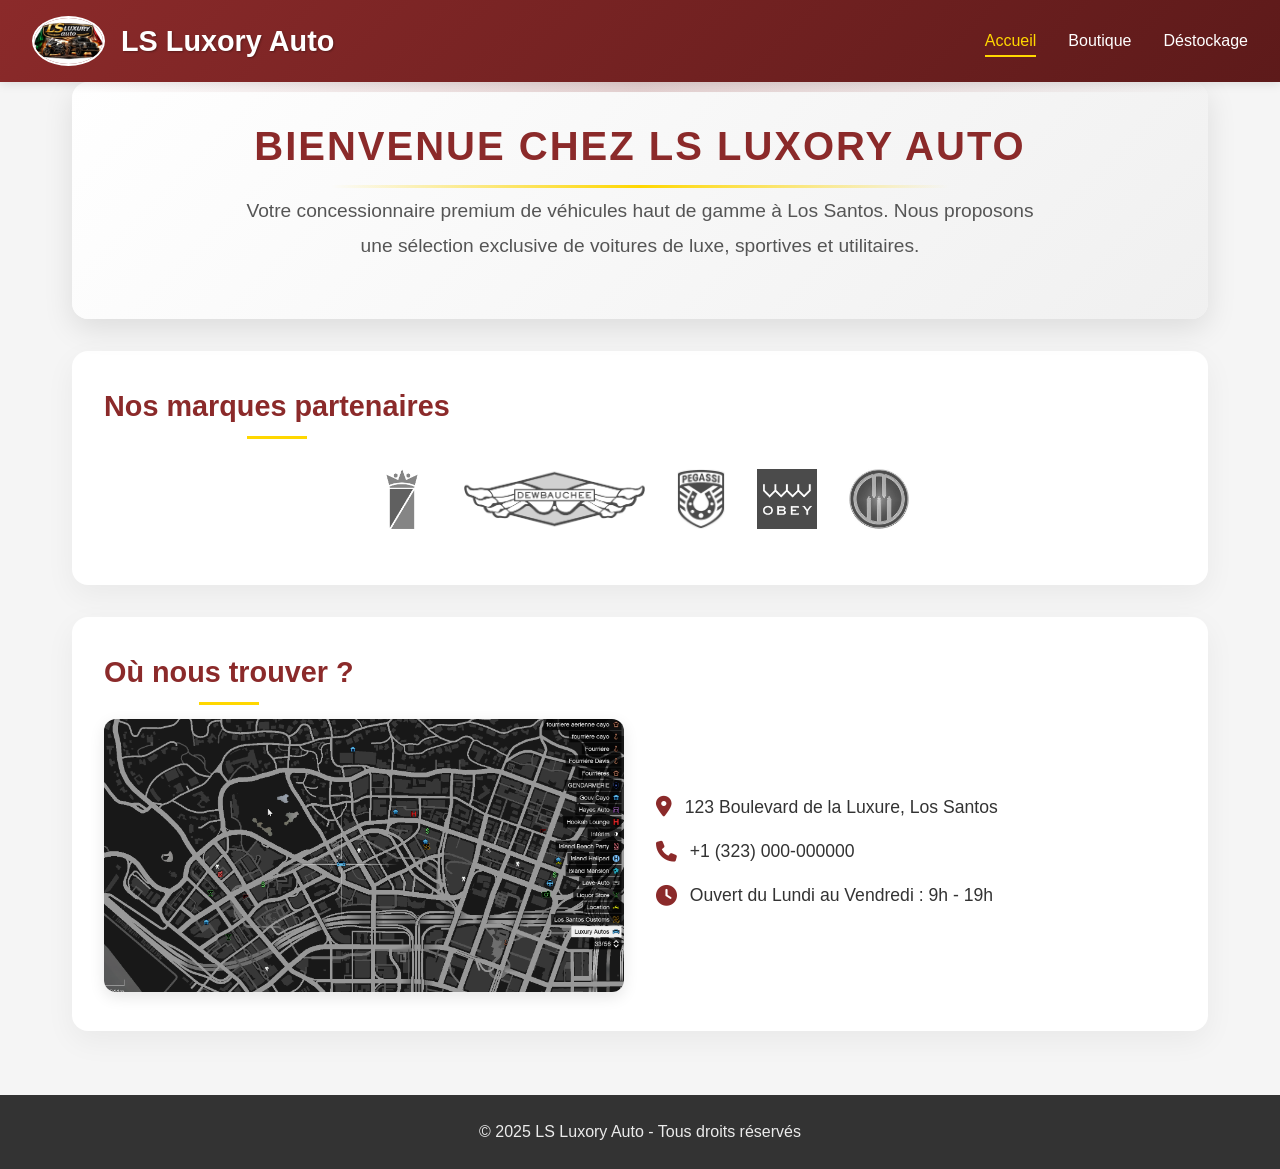
<file: index.html>
<!DOCTYPE html>
<html lang="fr">
<head>
    <meta charset="UTF-8">
    <meta name="viewport" content="width=device-width, initial-scale=1.0">
    <title>LS Luxory Auto - Concessionnaire Premium</title>
    <link rel="stylesheet" href="css/style.css">
    <link rel="stylesheet" href="https://cdnjs.cloudflare.com/ajax/libs/font-awesome/6.4.0/css/all.min.css">
</head>
<body>
    <header>
        <div class="logo">
            <img src="image/logo.png" alt="LS Luxory Auto">
            <h1>LS Luxory Auto</h1>
        </div>
        <nav>
            <ul>
                <li><a href="index.html" class="active">Accueil</a></li>
                <li><a href="boutique.html">Boutique</a></li>
                <li><a href="destockage.html">Déstockage</a></li>
            </ul>
        </nav>
    </header>

    <main>
        <section class="hero">
            <h2>Bienvenue chez LS Luxory Auto</h2>
            <p>Votre concessionnaire premium de véhicules haut de gamme à Los Santos. Nous proposons une sélection exclusive de voitures de luxe, sportives et utilitaires.</p>
        </section>

        <section class="marques">
            <h3>Nos marques partenaires</h3>
            <div class="marques-logos">
                <div class="marque">
                    <img src="[data-uri]" alt="Albany">
                </div>
                <div class="marque">
                    <img src="[data-uri]" alt="Dewbauchee">
                </div>
                <div class="marque">
                    <img src="[data-uri]" alt="Pegassi">
                </div>
                <div class="marque">
                    <img src="[data-uri]" alt="Obey">
                </div>
                <div class="marque">
                    <img src="[data-uri]" alt="Ubermacht">
                </div>
            </div>
        </section>

        <section class="localisation">
            <h3>Où nous trouver ?</h3>
            <div class="localisation-content">
                <div class="map">
                    <img src="image/carte.png" alt="Carte LS Luxory Auto">
                </div>
                <div class="infos">
                    <p><i class="fas fa-map-marker-alt"></i> 123 Boulevard de la Luxure, Los Santos</p>
                    <p><i class="fas fa-phone"></i> +1 (323) 000-000000</p>
                    <p><i class="fas fa-clock"></i> Ouvert du Lundi au Vendredi : 9h - 19h</p>
                </div>
            </div>
        </section>
    </main>

    <footer>
        <p>&copy; 2025 LS Luxory Auto - Tous droits réservés</p>
    </footer>
</body>
</html>
</file>
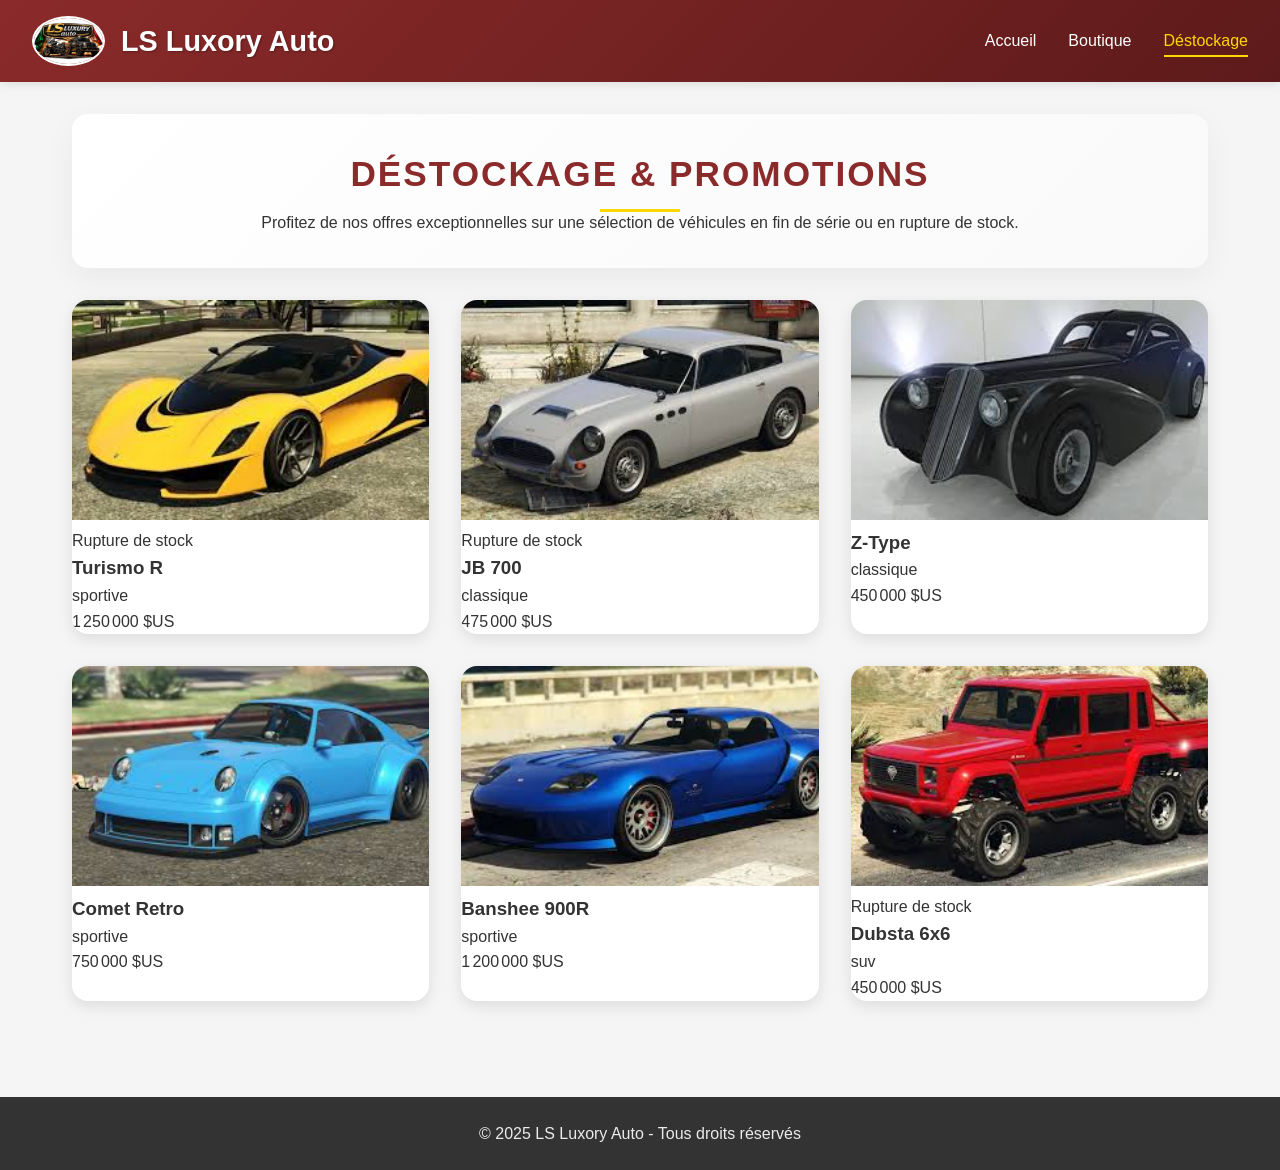
<file: destockage.html>
<!DOCTYPE html>
<html lang="fr">
<head>
    <meta charset="UTF-8">
    <meta name="viewport" content="width=device-width, initial-scale=1.0">
    <title>Déstockage - LS Luxory Auto</title>
    <link rel="stylesheet" href="css/style.css">
    <link rel="stylesheet" href="https://cdnjs.cloudflare.com/ajax/libs/font-awesome/6.4.0/css/all.min.css">
</head>
<body>
    <header>
        <div class="logo">
            <img src="image/logo.png" alt="LS Luxory Auto">
            <h1>LS Luxory Auto</h1>
        </div>
        <nav>
            <ul>
                <li><a href="index.html">Accueil</a></li>
                <li><a href="boutique.html">Boutique</a></li>
                <li><a href="destockage.html" class="active">Déstockage</a></li>
            </ul>
        </nav>
    </header>

    <main>
        <section class="destockage-header">
            <h2>Déstockage & Promotions</h2>
            <p>Profitez de nos offres exceptionnelles sur une sélection de véhicules en fin de série ou en rupture de stock.</p>
        </section>

        <section class="voitures" id="voitures-destockage">
            <!-- Voitures en déstockage générées dynamiquement -->
        </section>
    </main>

    <footer>
        <p>&copy; 2025 LS Luxory Auto - Tous droits réservés</p>
    </footer>

    <script src="js/script.js"></script>
</body>
</html>
</file>
<file: css/style.css>
/* Reset & Base Styles */
* {
    margin: 0;
    padding: 0;
    box-sizing: border-box;
    font-family: 'Arial', sans-serif;
}

body {
    background-color: #f5f5f5;
    color: #333;
    line-height: 1.6;
}

/* Header Styles */
header {
    background: linear-gradient(135deg, #8B2A2A 0%, #5D1A1A 100%);
    color: white;
    padding: 1rem 2rem;
    display: flex;
    justify-content: space-between;
    align-items: center;
    box-shadow: 0 2px 10px rgba(0,0,0,0.1);
    position: sticky;
    top: 0;
    z-index: 100;
}

.logo {
    display: flex;
    align-items: center;
    gap: 1rem;
}

.logo img {
    height: 50px;
    border-radius: 50%;
    border: 2px solid white;
    transition: transform 0.3s;
}

.logo img:hover {
    transform: rotate(10deg);
}

.logo h1 {
    font-size: 1.8rem;
    font-weight: 700;
    text-shadow: 1px 1px 2px rgba(0,0,0,0.3);
}

nav ul {
    display: flex;
    list-style: none;
    gap: 2rem;
}

nav a {
    color: white;
    text-decoration: none;
    font-weight: 500;
    position: relative;
    transition: all 0.3s;
    padding: 0.5rem 0;
}

nav a:hover, nav a.active {
    color: #ffd700;
}

nav a::after {
    content: '';
    position: absolute;
    bottom: 0;
    left: 0;
    width: 0;
    height: 2px;
    background-color: #ffd700;
    transition: width 0.3s;
}

nav a:hover::after, nav a.active::after {
    width: 100%;
}

/* Main Content */
main {
    padding: 2rem;
    max-width: 1200px;
    margin: 0 auto;
}

/* Hero Section */
.hero {
    text-align: center;
    margin-bottom: 2rem;
    padding: 2rem;
    background: linear-gradient(135deg, #ffffff 0%, #f0f0f0 100%);
    border-radius: 16px;
    box-shadow: 0 10px 30px rgba(0,0,0,0.1);
    position: relative;
    overflow: hidden;
    margin-top: -2rem;
    z-index: 1;
}

.hero::before {
    content: '';
    position: absolute;
    top: 0;
    left: 0;
    right: 0;
    height: 10px;
    background: linear-gradient(90deg, transparent, rgba(139,42,42,0.2), transparent);
}

.hero h2 {
    font-size: 2.5rem;
    margin-bottom: 1rem;
    color: #8B2A2A;
    font-weight: 800;
    text-transform: uppercase;
    letter-spacing: 2px;
    position: relative;
    display: inline-block;
}

.hero h2::after {
    content: '';
    position: absolute;
    bottom: -10px;
    left: 50%;
    transform: translateX(-50%);
    width: 80%;
    height: 3px;
    background: linear-gradient(90deg, transparent, #ffd700, transparent);
}

.hero p {
    font-size: 1.2rem;
    color: #555;
    max-width: 800px;
    margin: 0 auto 1.5rem;
    line-height: 1.8;
}

/* Marques Section */
.marques {
    margin-bottom: 2rem;
    background: white;
    padding: 2rem;
    border-radius: 16px;
    box-shadow: 0 10px 30px rgba(0,0,0,0.05);
}

.marques h3 {
    font-size: 1.8rem;
    margin-bottom: 1.5rem;
    color: #8B2A2A;
    text-align: center;
    position: relative;
    display: inline-block;
}

.marques h3::after {
    content: '';
    position: absolute;
    bottom: -10px;
    left: 50%;
    transform: translateX(-50%);
    width: 60px;
    height: 3px;
    background: #ffd700;
}

.marques-logos {
    display: flex;
    justify-content: center;
    flex-wrap: wrap;
    gap: 2rem;
    padding: 1rem;
}

.marque {
    opacity: 0.7;
    transition: all 0.3s;
}

.marque:hover {
    opacity: 1;
    transform: translateY(-5px);
}

.marque img {
    height: 60px;
    filter: grayscale(100%);
    transition: all 0.3s;
}

.marque:hover img {
    filter: grayscale(0%);
    transform: scale(1.1);
}

/* Localisation Section */
.localisation {
    background: white;
    padding: 2rem;
    border-radius: 16px;
    box-shadow: 0 10px 30px rgba(0,0,0,0.05);
    margin-top: 2rem;
}

.localisation h3 {
    font-size: 1.8rem;
    margin-bottom: 1.5rem;
    color: #8B2A2A;
    text-align: center;
    position: relative;
    display: inline-block;
}

.localisation h3::after {
    content: '';
    position: absolute;
    bottom: -10px;
    left: 50%;
    transform: translateX(-50%);
    width: 60px;
    height: 3px;
    background: #ffd700;
}

.localisation-content {
    display: flex;
    gap: 2rem;
    flex-wrap: wrap;
    align-items: center;
}

.map {
    flex: 1;
    min-width: 300px;
}

.map img {
    width: 100%;
    border-radius: 12px;
    box-shadow: 0 5px 15px rgba(0,0,0,0.1);
    transition: transform 0.3s;
}

.map img:hover {
    transform: scale(1.02);
}

.infos {
    flex: 1;
    min-width: 300px;
}

.infos p {
    margin-bottom: 1rem;
    display: flex;
    align-items: center;
    gap: 0.8rem;
    font-size: 1.1rem;
}

.infos i {
    color: #8B2A2A;
    font-size: 1.3rem;
}

/* Boutique & Déstockage Styles */
.boutique-header, .destockage-header {
    text-align: center;
    margin-bottom: 2rem;
    padding: 2rem 0;
    background: linear-gradient(135deg, #ffffff 0%, #f9f9f9 100%);
    border-radius: 16px;
    box-shadow: 0 10px 30px rgba(0,0,0,0.05);
}

.boutique-header h2, .destockage-header h2 {
    font-size: 2.2rem;
    color: #8B2A2A;
    margin-bottom: 0.5rem;
    font-weight: 800;
    text-transform: uppercase;
    letter-spacing: 2px;
    position: relative;
    display: inline-block;
}

.boutique-header h2::after, .destockage-header h2::after {
    content: '';
    position: absolute;
    bottom: -10px;
    left: 50%;
    transform: translateX(-50%);
    width: 80px;
    height: 3px;
    background: #ffd700;
}

.filtres {
    display: flex;
    justify-content: center;
    gap: 1.5rem;
    margin-bottom: 2rem;
    flex-wrap: wrap;
}

.filtres select {
    padding: 0.8rem 1.2rem;
    border-radius: 8px;
    border: 1px solid #ddd;
    background-color: white;
    font-size: 1rem;
    transition: all 0.3s;
    box-shadow: 0 2px 5px rgba(0,0,0,0.05);
}

.filtres select:focus {
    outline: none;
    border-color: #8B2A2A;
    box-shadow: 0 0 0 3px rgba(139,42,42,0.2);
}

.voitures {
    display: grid;
    grid-template-columns: repeat(auto-fill, minmax(350px, 1fr));
    gap: 2rem;
    margin-bottom: 2rem;
}

.voiture-card {
    background-color: white;
    border-radius: 16px;
    overflow: hidden;
    box-shadow: 0 5px 15px rgba(0,0,0,0.1);
    transition: all 0.3s;
    position: relative;
    height: 100%;
    display: flex;
    flex-direction: column;
}

.voiture-card:hover {
    transform: translateY(-10px);
    box-shadow: 0 15px 30px rgba(0,0,0,0.2);
}

.voiture-card::before {
    content: '';
    position: absolute;
    top: 0;
    left: 0;
    width: 100%;
    height: 5px;
    background: linear-gradient(90deg, transparent, #ffd700, transparent);
}

.voiture-image {
    position: relative;
    height: 220px;
    overflow: hidden;
}

.voiture-image img {
    width: 100%;
    height: 100%;
    object-fit: cover;
    transition: transform 0.5s;
}

.voiture-card:hover .voiture-image img {
    transform: scale(1.05);
}

.voiture-info {
    padding: 1.5rem;
    flex-grow: 1;
    display: flex;
    flex-direction: column;
}

.voiture-info h3 {
    font-size: 1.3rem;
    margin-bottom: 0.8rem;
    color: #333;
    font-weight: 700;
}

.voiture-info .categorie {
    font-size: 0.9rem;
    color: #8B2A2A;
    margin-bottom: 0.5rem;
    font-weight: 600;
    text-transform: uppercase;
    letter-spacing: 1px;
}

.voiture-info .prix-normal {
    font-weight: bold;
    color: #8B2A2A;
    margin-bottom: 0.5rem;
    font-size: 1.2rem;
}

.voiture-info .reduction {
    text-decoration: line-through;
    color: #999;
    font-size: 0.9rem;
    margin-bottom: 0.5rem;
}

.voiture-info .nouveau-prix {
    font-weight: bold;
    color: #e74c3c;
    font-size: 1.3rem;
    margin-bottom: 0.5rem;
}

.voiture-info .rupture {
    color: #e74c3c;
    font-weight: bold;
    margin-top: 0.5rem;
    text-align: center;
    padding: 0.5rem;
    background-color: rgba(231,76,60,0.1);
    border-radius: 8px;
}

.voiture-info .en-stock {
    color: #2ecc71;
    font-weight: bold;
    margin-top: 0.5rem;
    text-align: center;
    padding: 0.5rem;
    background-color: rgba(46,204,113,0.1);
    border-radius: 8px;
}

/* Bouton d'achat */
.acheter-btn {
    background-color: #8B2A2A;
    color: white;
    border: none;
    padding: 0.8rem 1.5rem;
    border-radius: 8px;
    cursor: pointer;
    font-weight: bold;
    text-transform: uppercase;
    letter-spacing: 1px;
    transition: all 0.3s;
    margin-top: auto;
    align-self: flex-end;
}

.acheter-btn:hover {
    background-color: #5D1A1A;
    transform: translateY(-2px);
    box-shadow: 0 5px 15px rgba(139,42,42,0.3);
}

/* Footer */
footer {
    text-align: center;
    padding: 1.5rem;
    background-color: #333;
    color: white;
    margin-top: 2rem;
    font-size: 1rem;
}

footer p {
    margin: 0;
    opacity: 0.9;
}

/* Animations */
@keyframes fadeIn {
    from { opacity: 0; transform: translateY(20px); }
    to { opacity: 1; transform: translateY(0); }
}

.voiture-card {
    animation: fadeIn 0.5s ease-out forwards;
    opacity: 0;
}

.voiture-card:nth-child(1) { animation-delay: 0.1s; }
.voiture-card:nth-child(2) { animation-delay: 0.2s; }
.voiture-card:nth-child(3) { animation-delay: 0.3s; }
.voiture-card:nth-child(4) { animation-delay: 0.4s; }
.voiture-card:nth-child(5) { animation-delay: 0.5s; }
.voiture-card:nth-child(6) { animation-delay: 0.6s; }

/* Responsive Design */
@media (max-width: 768px) {
    .hero h2 {
        font-size: 2rem;
    }

    .hero p {
        font-size: 1rem;
    }

    .marques-logos {
        justify-content: center;
    }

    .localisation-content {
        flex-direction: column;
    }

    .filtres {
        flex-direction: column;
        align-items: center;
    }

    .filtres select {
        width: 100%;
        max-width: 300px;
    }
}

@media (max-width: 480px) {
    .voitures {
        grid-template-columns: 1fr;
    }

    .logo h1 {
        font-size: 1.5rem;
    }

    .hero h2 {
        font-size: 1.8rem;
    }
}
</file>
